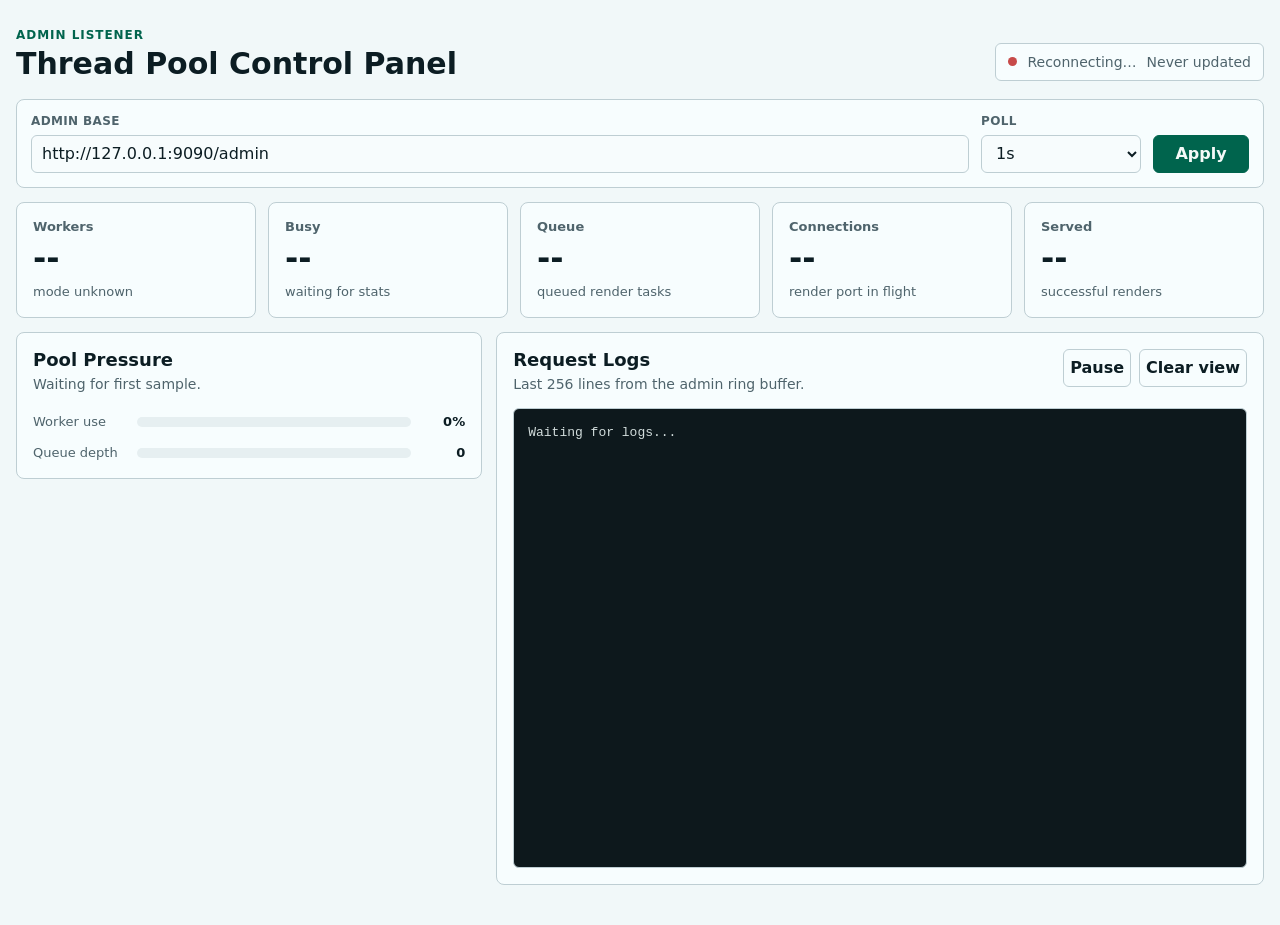
<file: demo/admin/index.html>
<!doctype html>
<html lang="en">
    <head>
        <meta charset="utf-8" />
        <meta name="viewport" content="width=device-width, initial-scale=1" />
        <title>Thread Pool Admin</title>
        <link rel="stylesheet" href="./style.css" />
    </head>
    <body>
        <main class="app">
            <header class="topbar">
                <div>
                    <p class="eyebrow">Admin listener</p>
                    <h1>Thread Pool Control Panel</h1>
                </div>
                <div class="status-strip" aria-live="polite">
                    <span id="healthDot" class="dot dot-waiting"></span>
                    <span id="healthText">Connecting</span>
                    <span id="lastSeen">Never updated</span>
                </div>
            </header>

            <section class="toolbar" aria-label="Connection settings">
                <label>
                    <span>Admin base</span>
                    <input id="adminBase" type="url" spellcheck="false" />
                </label>
                <label class="compact">
                    <span>Poll</span>
                    <select id="pollRate">
                        <option value="500">0.5s</option>
                        <option value="1000" selected>1s</option>
                        <option value="2000">2s</option>
                        <option value="5000">5s</option>
                    </select>
                </label>
                <button id="saveSettings" type="button">Apply</button>
            </section>

            <section class="metrics" aria-label="Pool metrics">
                <article class="metric">
                    <span>Workers</span>
                    <strong id="workers">--</strong>
                    <small id="modeLabel">mode unknown</small>
                </article>
                <article class="metric">
                    <span>Busy</span>
                    <strong id="busy">--</strong>
                    <small id="busyDetail">waiting for stats</small>
                </article>
                <article class="metric">
                    <span>Queue</span>
                    <strong id="queueDepth">--</strong>
                    <small>queued render tasks</small>
                </article>
                <article class="metric">
                    <span>Connections</span>
                    <strong id="activeConnections">--</strong>
                    <small>render port in flight</small>
                </article>
                <article class="metric">
                    <span>Served</span>
                    <strong id="totalServed">--</strong>
                    <small>successful renders</small>
                </article>
            </section>

            <section class="workbench">
                <article class="load-panel">
                    <div class="section-head">
                        <div>
                            <h2>Pool Pressure</h2>
                            <p id="pressureSummary">
                                Waiting for first sample.
                            </p>
                        </div>
                    </div>
                    <div class="bar-group">
                        <div class="bar-row">
                            <span>Worker use</span>
                            <div class="bar"><i id="busyBar"></i></div>
                            <b id="busyPercent">0%</b>
                        </div>
                        <div class="bar-row">
                            <span>Queue depth</span>
                            <div class="bar"><i id="queueBar"></i></div>
                            <b id="queuePercent">0</b>
                        </div>
                    </div>
                </article>

                <article class="logs-panel">
                    <div class="section-head">
                        <div>
                            <h2>Request Logs</h2>
                            <p id="logMeta">
                                Last 256 lines from the admin ring buffer.
                            </p>
                        </div>
                        <div class="log-actions">
                            <button
                                id="pauseLogs"
                                class="secondary"
                                type="button"
                            >
                                Pause
                            </button>
                            <button
                                id="clearLogs"
                                class="secondary"
                                type="button"
                            >
                                Clear view
                            </button>
                        </div>
                    </div>
                    <pre id="logs" class="logs" aria-live="polite">
Waiting for logs...</pre
                    >
                </article>
            </section>
        </main>
        <script src="./app.js"></script>
    </body>
</html>
</file>
<file: demo/admin/style.css>
:root {
  color-scheme: light;
  --bg: oklch(97.4% 0.007 210);
  --surface: oklch(99% 0.006 210);
  --surface-2: oklch(94.6% 0.01 210);
  --text: oklch(22% 0.025 220);
  --muted: oklch(49% 0.028 220);
  --line: oklch(84% 0.018 220);
  --accent: oklch(54% 0.14 176);
  --accent-strong: oklch(43% 0.125 176);
  --warning: oklch(67% 0.14 72);
  --danger: oklch(58% 0.16 24);
  --ok: oklch(56% 0.14 148);
  font-family: Inter, ui-sans-serif, system-ui, -apple-system, BlinkMacSystemFont, "Segoe UI", sans-serif;
  background: var(--bg);
  color: var(--text);
}

* {
  box-sizing: border-box;
}

body {
  margin: 0;
}

button,
input,
select {
  font: inherit;
}

button {
  min-height: 38px;
  border: 1px solid var(--accent-strong);
  border-radius: 6px;
  background: var(--accent-strong);
  color: oklch(98% 0.006 176);
  font-weight: 700;
  cursor: pointer;
  transition: background-color 180ms ease-out, border-color 180ms ease-out, transform 180ms ease-out;
}

button:hover {
  background: oklch(38% 0.13 176);
}

button:active {
  transform: translateY(1px);
}

button:focus-visible,
input:focus-visible,
select:focus-visible {
  outline: 3px solid oklch(77% 0.12 176);
  outline-offset: 2px;
}

button.secondary {
  border-color: var(--line);
  background: var(--surface);
  color: var(--text);
}

button.secondary:hover {
  border-color: oklch(74% 0.026 220);
  background: var(--surface-2);
}

.app {
  width: min(1360px, calc(100vw - 32px));
  margin: 28px auto 40px;
}

.topbar {
  display: flex;
  align-items: end;
  justify-content: space-between;
  gap: 24px;
  margin-bottom: 18px;
}

.eyebrow {
  margin: 0 0 5px;
  color: var(--accent-strong);
  font-size: 12px;
  font-weight: 800;
  letter-spacing: 0.08em;
  text-transform: uppercase;
}

h1,
h2,
p {
  margin: 0;
}

h1 {
  font-size: 30px;
  line-height: 1.12;
  letter-spacing: 0;
}

h2 {
  font-size: 18px;
  line-height: 1.25;
  letter-spacing: 0;
}

.status-strip {
  display: flex;
  align-items: center;
  gap: 10px;
  min-height: 38px;
  padding: 0 12px;
  border: 1px solid var(--line);
  border-radius: 6px;
  background: var(--surface);
  color: var(--muted);
  font-size: 14px;
  white-space: nowrap;
}

.dot {
  width: 9px;
  height: 9px;
  border-radius: 50%;
  background: var(--muted);
}

.dot-ok {
  background: var(--ok);
}

.dot-warn,
.dot-waiting {
  background: var(--warning);
}

.dot-error {
  background: var(--danger);
}

.toolbar {
  display: grid;
  grid-template-columns: minmax(260px, 1fr) minmax(120px, 160px) 96px;
  gap: 12px;
  align-items: end;
  padding: 14px;
  border: 1px solid var(--line);
  border-radius: 8px;
  background: var(--surface);
}

label {
  display: grid;
  gap: 7px;
  min-width: 0;
}

label span {
  color: var(--muted);
  font-size: 12px;
  font-weight: 700;
  letter-spacing: 0.03em;
  text-transform: uppercase;
}

input,
select {
  width: 100%;
  min-height: 38px;
  border: 1px solid var(--line);
  border-radius: 6px;
  background: oklch(98.8% 0.006 210);
  color: var(--text);
  padding: 0 10px;
}

.metrics {
  display: grid;
  grid-template-columns: repeat(5, minmax(0, 1fr));
  gap: 12px;
  margin: 14px 0;
}

.metric {
  min-height: 116px;
  padding: 16px;
  border: 1px solid var(--line);
  border-radius: 8px;
  background: var(--surface);
}

.metric span {
  display: block;
  color: var(--muted);
  font-size: 13px;
  font-weight: 700;
}

.metric strong {
  display: block;
  margin: 8px 0 7px;
  font-size: 32px;
  line-height: 1;
  letter-spacing: 0;
}

.metric small {
  color: var(--muted);
  font-size: 13px;
}

.workbench {
  display: grid;
  grid-template-columns: minmax(340px, 0.85fr) minmax(0, 1.4fr);
  gap: 14px;
  align-items: start;
}

.load-panel,
.logs-panel {
  border: 1px solid var(--line);
  border-radius: 8px;
  background: var(--surface);
}

.section-head {
  display: flex;
  align-items: start;
  justify-content: space-between;
  gap: 16px;
  padding: 16px 16px 0;
}

.section-head p {
  margin-top: 5px;
  color: var(--muted);
  font-size: 14px;
}

.bar-group {
  display: grid;
  gap: 16px;
  padding: 22px 16px 18px;
}

.bar-row {
  display: grid;
  grid-template-columns: 94px 1fr 44px;
  gap: 10px;
  align-items: center;
  color: var(--muted);
  font-size: 13px;
}

.bar-row b {
  color: var(--text);
  text-align: right;
}

.bar {
  height: 10px;
  overflow: hidden;
  border-radius: 999px;
  background: var(--surface-2);
}

.bar i {
  display: block;
  width: 0%;
  height: 100%;
  border-radius: inherit;
  background: var(--accent);
  transition: width 200ms ease-out, background-color 200ms ease-out;
}

.bar i.hot {
  background: var(--warning);
}

.bar i.critical {
  background: var(--danger);
}

.log-actions {
  display: flex;
  gap: 8px;
  flex-shrink: 0;
}

.logs {
  min-height: 460px;
  max-height: 62vh;
  margin: 16px;
  overflow: auto;
  border: 1px solid var(--line);
  border-radius: 6px;
  background: oklch(20% 0.018 220);
  color: oklch(89% 0.012 190);
  padding: 14px;
  font: 13px/1.55 "SFMono-Regular", Consolas, "Liberation Mono", monospace;
  white-space: pre-wrap;
}

@media (max-width: 980px) {
  .topbar,
  .section-head {
    align-items: stretch;
    flex-direction: column;
  }

  .toolbar,
  .workbench {
    grid-template-columns: 1fr;
  }

  .metrics {
    grid-template-columns: repeat(2, minmax(0, 1fr));
  }
}

@media (max-width: 620px) {
  .app {
    width: min(100vw - 20px, 1360px);
    margin-top: 16px;
  }

  h1 {
    font-size: 24px;
  }

  .status-strip {
    align-items: start;
    flex-wrap: wrap;
    white-space: normal;
  }

  .metrics,
  .bar-row {
    grid-template-columns: 1fr;
  }

  .metric {
    min-height: 96px;
  }

  .log-actions {
    display: grid;
    grid-template-columns: 1fr 1fr;
  }
}
</file>
